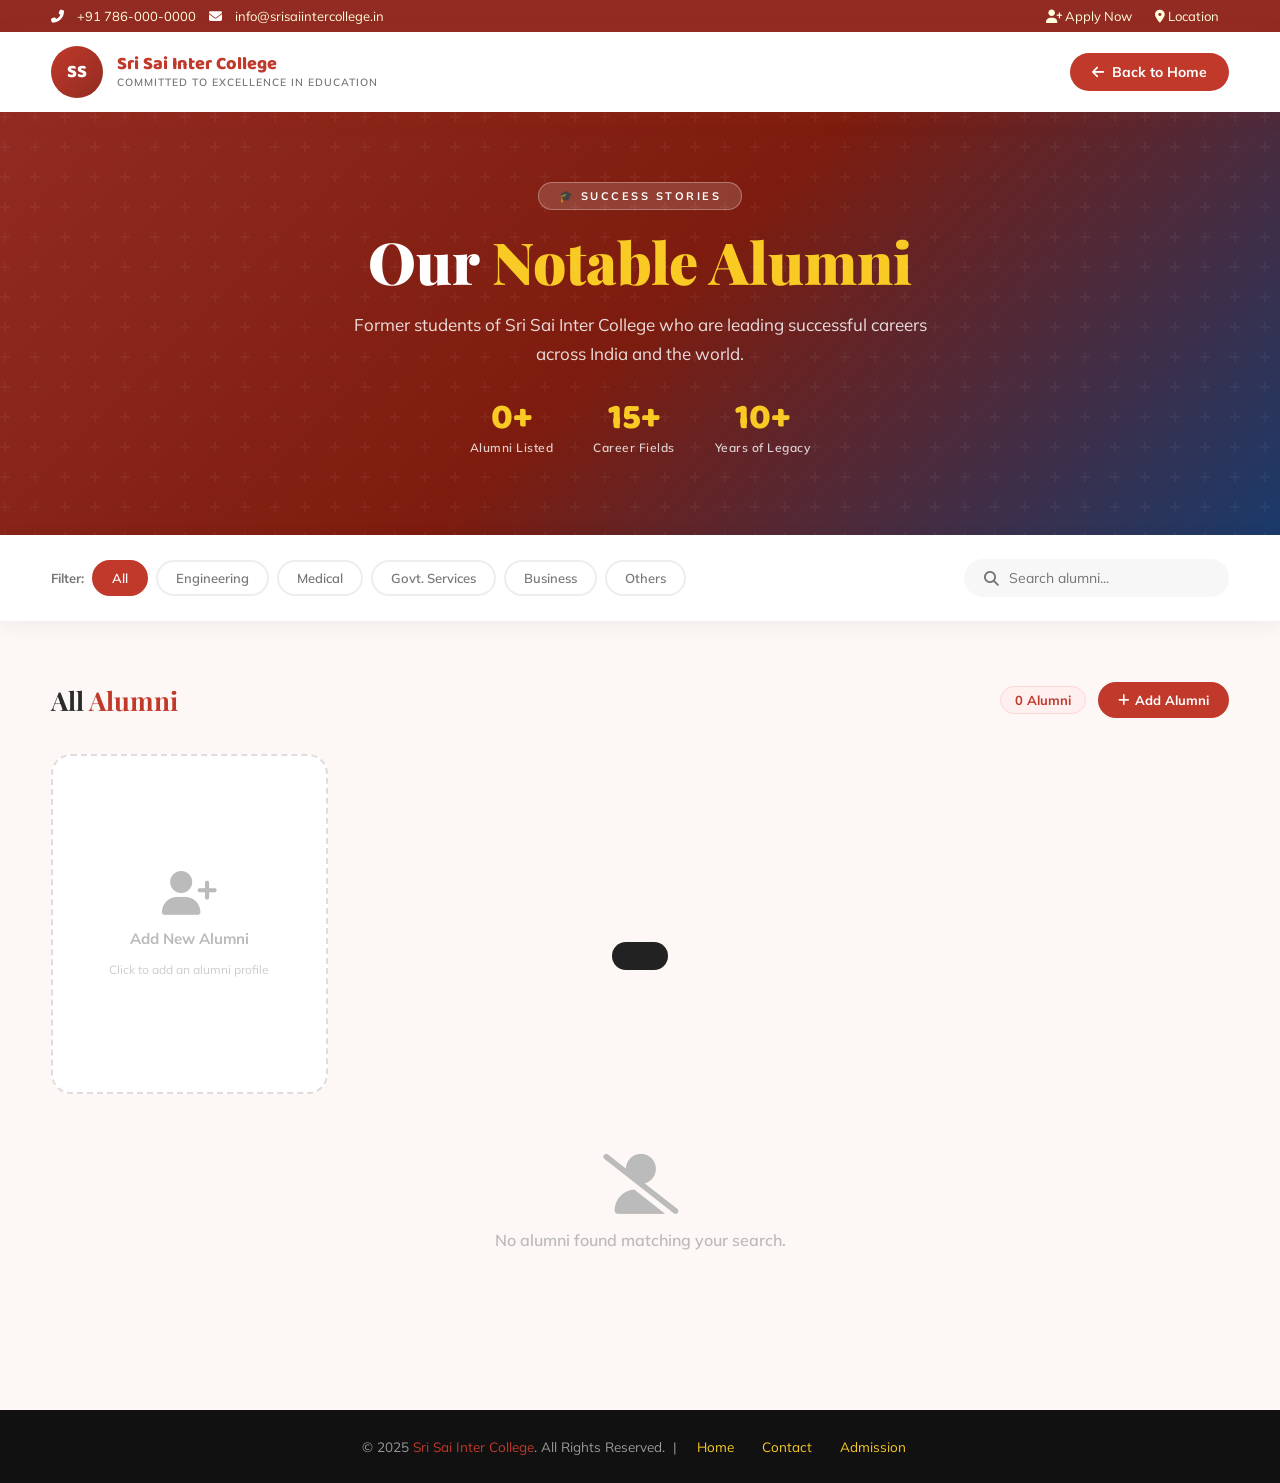
<file: Alumini/alumni-galler.html>
<!DOCTYPE html>
<html lang="en">

<head>
  <meta charset="UTF-8">
  <meta name="viewport" content="width=device-width, initial-scale=1.0">
  <title>Notable Alumni — Sri Sai Inter College</title>
  <link rel="icon" type="image/png" href="img/Logo.png">
  <link
    href="https://fonts.googleapis.com/css2?family=Playfair+Display:wght@400;600;700;900&family=Mulish:wght@300;400;500;600;700&family=Baloo+2:wght@400;600;700;800&display=swap"
    rel="stylesheet">
  <link rel="stylesheet" href="https://cdnjs.cloudflare.com/ajax/libs/font-awesome/6.5.0/css/all.min.css">
  <link rel="stylesheet" href="alumni.css">
  <style>
  </style>
</head>

<body>

  <!-- TOP BAR -->
  <div class="top-bar">
    <div class="container">
      <div>
        <i class="fas fa-phone-alt"></i>
        <a href="tel:+917860000000">+91 786-000-0000</a>
        <i class="fas fa-envelope"></i>
        <a href="mailto:info@srisaiintercollege.in">info@srisaiintercollege.in</a>
      </div>
      <div>
        <a href="/index.html#admission"><i class="fas fa-user-plus"></i> Apply Now</a>
        <a href="sri_sai_inter_college.html#contact"><i class="fas fa-map-marker-alt"></i> Location</a>
      </div>
    </div>
  </div>

  <!-- HEADER -->
  <header>
    <div class="container header-inner">
      <a href="sri_sai_inter_college.html" class="logo-area">
        <div
          style="width:52px;height:52px;background:linear-gradient(135deg,var(--red),var(--red-dark));border-radius:50%;display:flex;align-items:center;justify-content:center;color:#fff;font-size:18px;font-weight:800;font-family:'Baloo 2',cursive;">
          SS</div>
        <div class="logo-text">
          <h1>Sri Sai Inter College</h1>
          <p>Committed to Excellence in Education</p>
        </div>
      </a>
      <a href="sri_sai_inter_college.html" class="back-btn">
        <i class="fas fa-arrow-left"></i> Back to Home
      </a>
    </div>
  </header>

  <!-- HERO -->
  <div class="page-hero">
    <div class="container">
      <div class="section-tag">🎓 Success Stories</div>
      <h1>Our <span>Notable Alumni</span></h1>
      <p>Former students of Sri Sai Inter College who are leading successful careers across India and the world.</p>
      <div class="hero-stats">
        <div class="hero-stat">
          <div class="hero-stat-num" id="heroCount">0</div>
          <div class="hero-stat-label">Alumni Listed</div>
        </div>
        <div class="hero-stat">
          <div class="hero-stat-num">15+</div>
          <div class="hero-stat-label">Career Fields</div>
        </div>
        <div class="hero-stat">
          <div class="hero-stat-num">10+</div>
          <div class="hero-stat-label">Years of Legacy</div>
        </div>
      </div>
    </div>
  </div>

  <!-- FILTERS -->
  <div class="filters-bar">
    <div class="container filters-inner">
      <div class="filter-group">
        <span class="filter-label">Filter:</span>
        <button class="filter-btn active" onclick="filterAlumni('all', this)">All</button>
        <button class="filter-btn" onclick="filterAlumni('engineering', this)">Engineering</button>
        <button class="filter-btn" onclick="filterAlumni('medical', this)">Medical</button>
        <button class="filter-btn" onclick="filterAlumni('government', this)">Govt. Services</button>
        <button class="filter-btn" onclick="filterAlumni('business', this)">Business</button>
        <button class="filter-btn" onclick="filterAlumni('other', this)">Others</button>
      </div>
      <div class="search-box">
        <i class="fas fa-search"></i>
        <input type="text" placeholder="Search alumni..." id="searchInput" oninput="searchAlumni()">
      </div>
    </div>
  </div>

  <!-- ALUMNI GRID -->
  <section class="alumni-section">
    <div class="container">
      <div class="grid-header">
        <h2>All <span>Alumni</span></h2>
        <div style="display:flex;align-items:center;gap:12px;flex-wrap:wrap">
          <span class="count-badge" id="countBadge">0 Alumni</span>
          <button class="card-btn card-btn-red" onclick="openAddModal()" style="padding:10px 20px;font-size:13px">
            <i class="fas fa-plus"></i> Add Alumni
          </button>
        </div>
      </div>

      <div class="alumni-grid" id="alumniGrid">

        <!-- Cards are rendered by JS -->

        <div class="add-alumni-card" onclick="openAddModal()" id="addCard">
          <i class="fas fa-user-plus"></i>
          <span>Add New Alumni</span>
          <small>Click to add the first alumni</small>
        </div>
      </div>

      <div class="empty-state" id="emptyState">
        <i class="fas fa-user-slash"></i>
        <p>No alumni found matching your search.</p>
      </div>
    </div>
  </section>

  <!-- FOOTER -->
  <footer>
    <div class="container">
      <p>© 2025 <span>Sri Sai Inter College</span>. All Rights Reserved. &nbsp;|&nbsp;
        <a href="sri_sai_inter_college.html">Home</a>
        <a href="sri_sai_inter_college.html#contact">Contact</a>
        <a href="sri_sai_inter_college.html#admission">Admission</a>
      </p>
    </div>
  </footer>

  <!-- BACK TO TOP -->
  <a href="#" class="back-top" id="backTop"><i class="fas fa-chevron-up"></i></a>

  <!-- TOAST -->
  <div class="toast" id="toast"></div>

  <!-- ADD / EDIT MODAL -->
  <div class="modal-overlay" id="addModal">
    <div class="modal">
      <div class="modal-header">
        <h3 id="modalTitle">✨ Add New Alumni</h3>
        <button class="modal-close" onclick="closeModal('addModal')"><i class="fas fa-times"></i></button>
      </div>
      <div class="modal-body">
        <!-- Photo -->
        <div class="photo-upload-area">
          <div class="photo-preview" id="photoPreview" onclick="document.getElementById('photoFileInput').click()">
            <img id="photoPreviewImg" alt="Alumni Photo">
            <i class="fas fa-user" id="photoIcon"></i>
          </div>
          <label class="photo-upload-label" onclick="document.getElementById('photoFileInput').click()">
            <i class="fas fa-camera"></i> Upload Photo
          </label>
          <input type="file" id="photoFileInput" accept="image/*" style="display:none"
            onchange="handlePhotoUpload(this)">
          <input type="hidden" id="photoData">
        </div>
        <!-- Form -->
        <div class="form-grid">
          <div class="fg">
            <label>Full Name *</label>
            <input type="text" id="f-name" placeholder="e.g. Rahul Sharma">
          </div>
          <div class="fg">
            <label>Batch / Passing Year *</label>
            <input type="text" id="f-batch" placeholder="e.g. 2018">
          </div>
          <div class="fg full">
            <label>Current Role / Designation *</label>
            <input type="text" id="f-role" placeholder="e.g. Software Engineer, IAS Officer, Doctor">
          </div>
          <div class="fg full">
            <label>Organisation / Company / Institute</label>
            <input type="text" id="f-org" placeholder="e.g. Google, AIIMS, Govt. of India">
          </div>
          <div class="fg">
            <label>Location</label>
            <input type="text" id="f-location" placeholder="e.g. Bengaluru, India">
          </div>
          <div class="fg">
            <label>Category *</label>
            <select id="f-category">
              <option value="engineering">Engineering / Tech</option>
              <option value="medical">Medical / Health</option>
              <option value="government">Govt. Services / IAS / IPS</option>
              <option value="business">Business / Entrepreneur</option>
              <option value="other">Other</option>
            </select>
          </div>
          <div class="fg full">
            <label>Branch Attended</label>
            <select id="f-branch">
              <option value="">-- Select Branch --</option>
              <option value="UP Board Wing">UP Board Wing (6th–12th)</option>
              <option value="IIT/NEET Wing">IIT-JEE / NEET Wing</option>
            </select>
          </div>
          <div class="fg full">
            <label>Achievement / Quote (optional)</label>
            <textarea id="f-quote"
              placeholder="e.g. Cleared UPSC in first attempt. Proud to be a Sri Sai alumni!"></textarea>
          </div>
        </div>
        <div class="modal-footer">
          <button class="btn-cancel" onclick="closeModal('addModal')">Cancel</button>
          <button class="btn-save" onclick="saveAlumni()">
            <i class="fas fa-save"></i> Save Alumni
          </button>
        </div>
      </div>
    </div>
  </div>

  <!-- DELETE CONFIRM -->
  <div class="modal-overlay" id="deleteModal">
    <div class="modal confirm-modal">
      <div class="modal-body">
        <i class="fas fa-trash-alt"></i>
        <h3>Remove Alumni?</h3>
        <p>Are you sure you want to remove this alumni profile? This action cannot be undone.</p>
        <div class="confirm-btns">
          <button class="btn-cancel" onclick="closeModal('deleteModal')" style="padding:11px 22px">Cancel</button>
          <button class="btn-save" onclick="confirmDelete()" style="background:#e74c3c">
            <i class="fas fa-trash"></i> Yes, Remove
          </button>
        </div>
      </div>
    </div>
  </div>

  <script src="alumni.js">
  </script>
</body>

</html>
</file>
<file: Alumini/alumni.css>
:root {
  --red: #c0392b;
  --red-dark: #922b21;
  --gold: #f39c12;
  --gold-light: #f9ca24;
  --white: #fff;
  --bg: #fdf8f5;
  --text: #2c2c2c;
  --text-muted: #777;
  --blue: #1a3a6b;
  --card-shadow: 0 8px 40px rgba(0,0,0,0.09);
}

* { margin: 0; padding: 0; box-sizing: border-box; }
html { scroll-behavior: smooth; }

body {
  font-family: 'Mulish', sans-serif;
  background: var(--bg);
  color: var(--text);
  overflow-x: hidden;
}

/* ===== TOP BAR ===== */
.top-bar {
  background: var(--red-dark);
  color: #fff;
  padding: 8px 0;
  font-size: 13px;
}
.top-bar .container {
  display: flex;
  justify-content: space-between;
  align-items: center;
  flex-wrap: wrap;
  gap: 8px;
}
.top-bar a { color: #ffd; text-decoration: none; margin: 0 10px; }

.container { width: 92%; max-width: 1200px; margin: 0 auto; }

/* ===== HEADER ===== */
header {
  background: #fff;
  padding: 14px 0;
  box-shadow: 0 4px 20px rgba(192,57,43,0.1);
  position: sticky;
  top: 0;
  z-index: 100;
}
.header-inner {
  display: flex;
  align-items: center;
  justify-content: space-between;
}
.logo-area { display: flex; align-items: center; gap: 14px; text-decoration: none; }
.logo-img { width: 58px; height: 58px; object-fit: contain; }
.logo-text h1 {
  font-family: 'Baloo 2', cursive;
  font-size: 18px;
  font-weight: 800;
  color: var(--red);
  line-height: 1.1;
}
.logo-text p { font-size: 10.5px; color: var(--text-muted); font-weight: 600; letter-spacing: 1px; text-transform: uppercase; }
.back-btn {
  display: inline-flex;
  align-items: center;
  gap: 8px;
  padding: 10px 22px;
  background: var(--red);
  color: #fff;
  border-radius: 50px;
  text-decoration: none;
  font-weight: 700;
  font-size: 14px;
  transition: all 0.3s;
}
.back-btn:hover { background: var(--red-dark); transform: translateY(-2px); }

/* ===== HERO ===== */
.page-hero {
  background: linear-gradient(135deg, var(--red-dark) 0%, #7d1c0e 50%, var(--blue) 100%);
  padding: 70px 0 80px;
  text-align: center;
  position: relative;
  overflow: hidden;
}
.page-hero::before {
  content: '';
  position: absolute;
  inset: 0;
  background: url("data:image/svg+xml,%3Csvg width='60' height='60' viewBox='0 0 60 60' xmlns='http://www.w3.org/2000/svg'%3E%3Cg fill='none' fill-rule='evenodd'%3E%3Cg fill='%23ffffff' fill-opacity='0.04'%3E%3Cpath d='M36 34v-4h-2v4h-4v2h4v4h2v-4h4v-2h-4zm0-30V0h-2v4h-4v2h4v4h2V6h4V4h-4zM6 34v-4H4v4H0v2h4v4h2v-4h4v-2H6zM6 4V0H4v4H0v2h4v4h2V6h4V4H6z'/%3E%3C/g%3E%3C/g%3E%3C/svg%3E");
}
.page-hero .section-tag {
  display: inline-block;
  background: rgba(255,255,255,0.15);
  border: 1px solid rgba(255,255,255,0.3);
  color: #fff;
  font-size: 11px;
  font-weight: 700;
  letter-spacing: 2.5px;
  text-transform: uppercase;
  padding: 6px 20px;
  border-radius: 20px;
  margin-bottom: 18px;
}
.page-hero h1 {
  font-family: 'Playfair Display', serif;
  font-size: clamp(32px, 5vw, 58px);
  font-weight: 900;
  color: #fff;
  line-height: 1.15;
  margin-bottom: 16px;
}
.page-hero h1 span { color: var(--gold-light); }
.page-hero p {
  font-size: 17px;
  color: rgba(255,255,255,0.85);
  max-width: 580px;
  margin: 0 auto 32px;
  line-height: 1.7;
}
.hero-stats {
  display: flex;
  gap: 40px;
  justify-content: center;
  flex-wrap: wrap;
}
.hero-stat { text-align: center; color: #fff; }
.hero-stat-num {
  font-family: 'Baloo 2', cursive;
  font-size: 36px;
  font-weight: 800;
  color: var(--gold-light);
  line-height: 1;
}
.hero-stat-label { font-size: 12px; font-weight: 600; opacity: 0.8; margin-top: 4px; letter-spacing: 0.5px; }

/* ===== FILTERS ===== */
.filters-bar {
  background: #fff;
  padding: 24px 0;
  border-bottom: 1px solid #f0f0f0;
  position: sticky;
  top: 87px;
  z-index: 90;
  box-shadow: 0 4px 20px rgba(0,0,0,0.05);
}
.filters-inner {
  display: flex;
  align-items: center;
  gap: 16px;
  flex-wrap: wrap;
  justify-content: space-between;
}
.filter-group {
  display: flex;
  gap: 8px;
  flex-wrap: wrap;
  align-items: center;
}
.filter-label { font-size: 13px; font-weight: 700; color: var(--text-muted); white-space: nowrap; }
.filter-btn {
  padding: 8px 18px;
  border-radius: 50px;
  border: 2px solid #eee;
  background: transparent;
  color: var(--text-muted);
  font-size: 13px;
  font-weight: 600;
  cursor: pointer;
  transition: all 0.25s;
  font-family: 'Mulish', sans-serif;
  white-space: nowrap;
}
.filter-btn.active, .filter-btn:hover {
  background: var(--red);
  color: #fff;
  border-color: var(--red);
}
.search-box {
  display: flex;
  align-items: center;
  gap: 10px;
  background: #f7f7f7;
  border-radius: 50px;
  padding: 8px 18px;
  border: 2px solid transparent;
  transition: all 0.3s;
}
.search-box:focus-within { border-color: var(--red); background: #fff; }
.search-box i { color: var(--text-muted); font-size: 15px; }
.search-box input {
  border: none;
  background: transparent;
  outline: none;
  font-family: 'Mulish', sans-serif;
  font-size: 14px;
  width: 200px;
  color: var(--text);
}

/* ===== ALUMNI GRID ===== */
.alumni-section { padding: 60px 0; }
.grid-header {
  display: flex;
  align-items: center;
  justify-content: space-between;
  margin-bottom: 36px;
  flex-wrap: wrap;
  gap: 16px;
}
.grid-header h2 {
  font-family: 'Playfair Display', serif;
  font-size: 26px;
  font-weight: 700;
  color: var(--text);
}
.grid-header h2 span { color: var(--red); }
.count-badge {
  background: #fff0f0;
  color: var(--red);
  border: 1px solid #ffd5d5;
  font-size: 13px;
  font-weight: 700;
  padding: 5px 14px;
  border-radius: 20px;
}
.alumni-grid {
  display: grid;
  grid-template-columns: repeat(4, 1fr);
  gap: 24px;
}

/* ===== ALUMNI CARD ===== */
.alumni-card {
  background: #fff;
  border-radius: 20px;
  overflow: hidden;
  box-shadow: var(--card-shadow);
  transition: all 0.35s cubic-bezier(.4,0,.2,1);
  position: relative;
  animation: fadeUp 0.5s both;
}
.alumni-card:hover {
  transform: translateY(-8px);
  box-shadow: 0 20px 60px rgba(0,0,0,0.14);
}
.card-top-bar {
  height: 5px;
  background: linear-gradient(to right, var(--gold), var(--red));
}
.alumni-card-inner { padding: 28px 22px 24px; text-align: center; }
.alumni-photo-wrap {
  position: relative;
  width: 100px;
  height: 100px;
  margin: 0 auto 18px;
}
.alumni-photo {
  width: 100px;
  height: 100px;
  border-radius: 50%;
  object-fit: cover;
  border: 3px solid var(--gold-light);
  background: linear-gradient(135deg, #f5f5f5, #e8e8e8);
  display: flex;
  align-items: center;
  justify-content: center;
  overflow: hidden;
}
.alumni-photo img { width: 100%; height: 100%; object-fit: cover; border-radius: 50%; }
.alumni-photo i { font-size: 46px; color: #c8c8c8; }
.upload-photo-btn {
  position: absolute;
  bottom: 2px;
  right: 2px;
  width: 28px;
  height: 28px;
  background: var(--red);
  border-radius: 50%;
  display: flex;
  align-items: center;
  justify-content: center;
  cursor: pointer;
  font-size: 12px;
  color: #fff;
  border: 2px solid #fff;
  transition: all 0.2s;
  z-index: 2;
}
.upload-photo-btn:hover { background: var(--red-dark); transform: scale(1.1); }
.alumni-name {
  font-weight: 800;
  font-size: 16px;
  margin-bottom: 4px;
  color: var(--text);
}
.alumni-role {
  font-family: 'Playfair Display', serif;
  font-size: 15px;
  font-weight: 700;
  color: var(--red);
  margin-bottom: 6px;
}
.alumni-org {
  font-size: 13px;
  color: var(--text-muted);
  font-weight: 600;
  margin-bottom: 4px;
  display: flex;
  align-items: center;
  justify-content: center;
  gap: 5px;
}
.alumni-org i { font-size: 11px; color: var(--gold); }
.alumni-batch {
  font-size: 12px;
  color: #aaa;
  font-weight: 600;
  margin-bottom: 14px;
}
.alumni-tags { display: flex; flex-wrap: wrap; gap: 6px; justify-content: center; margin-bottom: 16px; }
.alumni-tag {
  font-size: 11px;
  font-weight: 700;
  padding: 3px 10px;
  border-radius: 20px;
  background: #fff0f0;
  color: var(--red);
  border: 1px solid #ffd5d5;
}
.alumni-tag.blue { background: #f0f4ff; color: var(--blue); border-color: #c5d3f5; }
.alumni-tag.gold { background: #fff8e7; color: #b7790a; border-color: #fde09a; }
.alumni-quote {
  font-size: 12.5px;
  color: var(--text-muted);
  font-style: italic;
  line-height: 1.6;
  padding: 10px 14px;
  background: #fdf8f5;
  border-left: 3px solid var(--gold);
  border-radius: 0 8px 8px 0;
  text-align: left;
  margin-bottom: 14px;
}
.card-actions { display: flex; gap: 8px; justify-content: center; }
.card-btn {
  padding: 8px 16px;
  border-radius: 50px;
  border: none;
  font-size: 12px;
  font-weight: 700;
  cursor: pointer;
  font-family: 'Mulish', sans-serif;
  display: flex;
  align-items: center;
  gap: 6px;
  transition: all 0.25s;
}
.card-btn-red { background: var(--red); color: #fff; }
.card-btn-red:hover { background: var(--red-dark); }
.card-btn-ghost { background: #f5f5f5; color: var(--text-muted); }
.card-btn-ghost:hover { background: #ffe8e8; color: var(--red); }

/* ADD CARD */
.add-alumni-card {
  background: #fff;
  border-radius: 20px;
  border: 2px dashed #ddd;
  display: flex;
  flex-direction: column;
  align-items: center;
  justify-content: center;
  gap: 14px;
  cursor: pointer;
  min-height: 340px;
  transition: all 0.3s;
  color: #bbb;
}
.add-alumni-card:hover {
  border-color: var(--red);
  color: var(--red);
  background: #fff5f5;
}
.add-alumni-card i { font-size: 44px; }
.add-alumni-card span { font-size: 15px; font-weight: 700; }
.add-alumni-card small { font-size: 12px; color: #ccc; }

/* ===== MODAL ===== */
.modal-overlay {
  display: none;
  position: fixed;
  inset: 0;
  background: rgba(0,0,0,0.6);
  z-index: 9999;
  align-items: center;
  justify-content: center;
  padding: 20px;
}
.modal-overlay.open { display: flex; }
.modal {
  background: #fff;
  border-radius: 24px;
  padding: 0;
  max-width: 560px;
  width: 100%;
  position: relative;
  animation: scaleIn 0.35s cubic-bezier(.4,0,.2,1);
  overflow: hidden;
  max-height: 92vh;
  overflow-y: auto;
}
.modal-header {
  background: linear-gradient(135deg, var(--red), var(--red-dark));
  padding: 24px 32px;
  color: #fff;
  display: flex;
  align-items: center;
  justify-content: space-between;
}
.modal-header h3 {
  font-family: 'Playfair Display', serif;
  font-size: 22px;
  font-weight: 700;
}
.modal-close {
  width: 36px; height: 36px;
  background: rgba(255,255,255,0.2);
  border: none; border-radius: 50%;
  color: #fff; font-size: 16px;
  cursor: pointer; display: flex;
  align-items: center; justify-content: center;
  transition: all 0.2s;
}
.modal-close:hover { background: rgba(255,255,255,0.35); }
.modal-body { padding: 32px; }

/* Photo upload area */
.photo-upload-area {
  display: flex;
  flex-direction: column;
  align-items: center;
  gap: 12px;
  margin-bottom: 24px;
}
.photo-preview {
  width: 110px;
  height: 110px;
  border-radius: 50%;
  background: linear-gradient(135deg, #f5f5f5, #e8e8e8);
  border: 3px dashed #ddd;
  display: flex;
  align-items: center;
  justify-content: center;
  overflow: hidden;
  cursor: pointer;
  transition: all 0.3s;
  position: relative;
}
.photo-preview:hover { border-color: var(--red); }
.photo-preview img { width: 100%; height: 100%; object-fit: cover; display: none; }
.photo-preview i { font-size: 44px; color: #ccc; transition: all 0.3s; }
.photo-preview:hover i { color: var(--red); }
.photo-upload-label {
  font-size: 13px;
  color: var(--text-muted);
  font-weight: 600;
  cursor: pointer;
  display: flex;
  align-items: center;
  gap: 6px;
  padding: 8px 16px;
  background: #f5f5f5;
  border-radius: 50px;
  transition: all 0.2s;
}
.photo-upload-label:hover { background: #ffe8e8; color: var(--red); }

.form-grid { display: grid; grid-template-columns: 1fr 1fr; gap: 16px; }
.fg { margin-bottom: 0; }
.fg.full { grid-column: span 2; }
.fg label { display: block; font-size: 12.5px; font-weight: 700; color: var(--text); margin-bottom: 6px; text-transform: uppercase; letter-spacing: 0.5px; }
.fg input, .fg select, .fg textarea {
  width: 100%;
  padding: 11px 14px;
  border-radius: 10px;
  border: 2px solid #eee;
  background: #fafafa;
  font-size: 14px;
  font-family: 'Mulish', sans-serif;
  color: var(--text);
  outline: none;
  transition: all 0.3s;
}
.fg input:focus, .fg select:focus, .fg textarea:focus {
  border-color: var(--red);
  background: #fff;
}
.fg textarea { min-height: 80px; resize: vertical; }
.modal-footer {
  display: flex;
  gap: 12px;
  justify-content: flex-end;
  padding-top: 24px;
  border-top: 1px solid #f0f0f0;
  margin-top: 24px;
}
.btn-cancel {
  padding: 12px 24px; border-radius: 50px;
  border: 2px solid #eee; background: transparent;
  color: var(--text-muted); font-size: 14px;
  font-weight: 700; cursor: pointer;
  font-family: 'Mulish', sans-serif; transition: all 0.2s;
}
.btn-cancel:hover { background: #f5f5f5; }
.btn-save {
  padding: 12px 28px; border-radius: 50px;
  background: var(--red); color: #fff;
  border: none; font-size: 14px;
  font-weight: 700; cursor: pointer;
  font-family: 'Mulish', sans-serif; transition: all 0.3s;
  display: flex; align-items: center; gap: 8px;
}
.btn-save:hover { background: var(--red-dark); transform: translateY(-2px); }

/* DELETE CONFIRM MODAL */
.confirm-modal { max-width: 400px; }
.confirm-modal .modal-body { text-align: center; padding: 40px 32px; }
.confirm-modal .modal-body i { font-size: 54px; color: #e74c3c; margin-bottom: 16px; }
.confirm-modal .modal-body h3 { font-family: 'Playfair Display', serif; font-size: 22px; margin-bottom: 10px; }
.confirm-modal .modal-body p { color: var(--text-muted); font-size: 14px; margin-bottom: 28px; }
.confirm-btns { display: flex; gap: 12px; justify-content: center; }

/* EMPTY STATE */
.empty-state {
  text-align: center;
  padding: 60px 20px;
  color: #bbb;
  display: none;
}
.empty-state i { font-size: 60px; margin-bottom: 16px; }
.empty-state p { font-size: 16px; font-weight: 600; }

/* TOAST */
.toast {
  position: fixed;
  bottom: 30px;
  left: 50%;
  transform: translateX(-50%) translateY(100px);
  background: #222;
  color: #fff;
  padding: 14px 28px;
  border-radius: 50px;
  font-size: 14px;
  font-weight: 600;
  z-index: 99999;
  transition: transform 0.4s cubic-bezier(.4,0,.2,1);
  display: flex;
  align-items: center;
  gap: 10px;
  white-space: nowrap;
}
.toast.show { transform: translateX(-50%) translateY(0); }
.toast.success { background: #27ae60; }
.toast.error { background: #e74c3c; }

/* BACK TO TOP */
.back-top {
  position: fixed; bottom: 30px; right: 30px;
  width: 48px; height: 48px; background: var(--red);
  color: #fff; border-radius: 50%;
  display: flex; align-items: center; justify-content: center;
  font-size: 20px; cursor: pointer;
  box-shadow: 0 4px 20px rgba(192,57,43,0.4);
  opacity: 0; transform: translateY(20px);
  transition: all 0.3s; z-index: 500;
  text-decoration: none;
}
.back-top.visible { opacity: 1; transform: translateY(0); }
.back-top:hover { background: var(--red-dark); transform: translateY(-4px); }

/* FOOTER */
footer {
  background: #111;
  color: #999;
  padding: 28px 0;
  text-align: center;
  font-size: 13.5px;
  margin-top: 40px;
}
footer span { color: var(--red); }
footer a { color: var(--gold-light); text-decoration: none; margin: 0 12px; }
footer a:hover { color: #fff; }

/* ANIMATIONS */
@keyframes fadeUp {
  from { opacity: 0; transform: translateY(30px); }
  to { opacity: 1; transform: translateY(0); }
}
@keyframes scaleIn {
  from { opacity: 0; transform: scale(0.92); }
  to { opacity: 1; transform: scale(1); }
}

/* RESPONSIVE */
@media (max-width: 1100px) { .alumni-grid { grid-template-columns: repeat(3, 1fr); } }
@media (max-width: 800px) {
  .alumni-grid { grid-template-columns: repeat(2, 1fr); }
  .filters-inner { flex-direction: column; align-items: flex-start; }
  .form-grid { grid-template-columns: 1fr; }
  .fg.full { grid-column: span 1; }
}
@media (max-width: 520px) {
  .alumni-grid { grid-template-columns: 1fr; }
  .hero-stats { gap: 24px; }
  .search-box input { width: 130px; }
}
</file>
